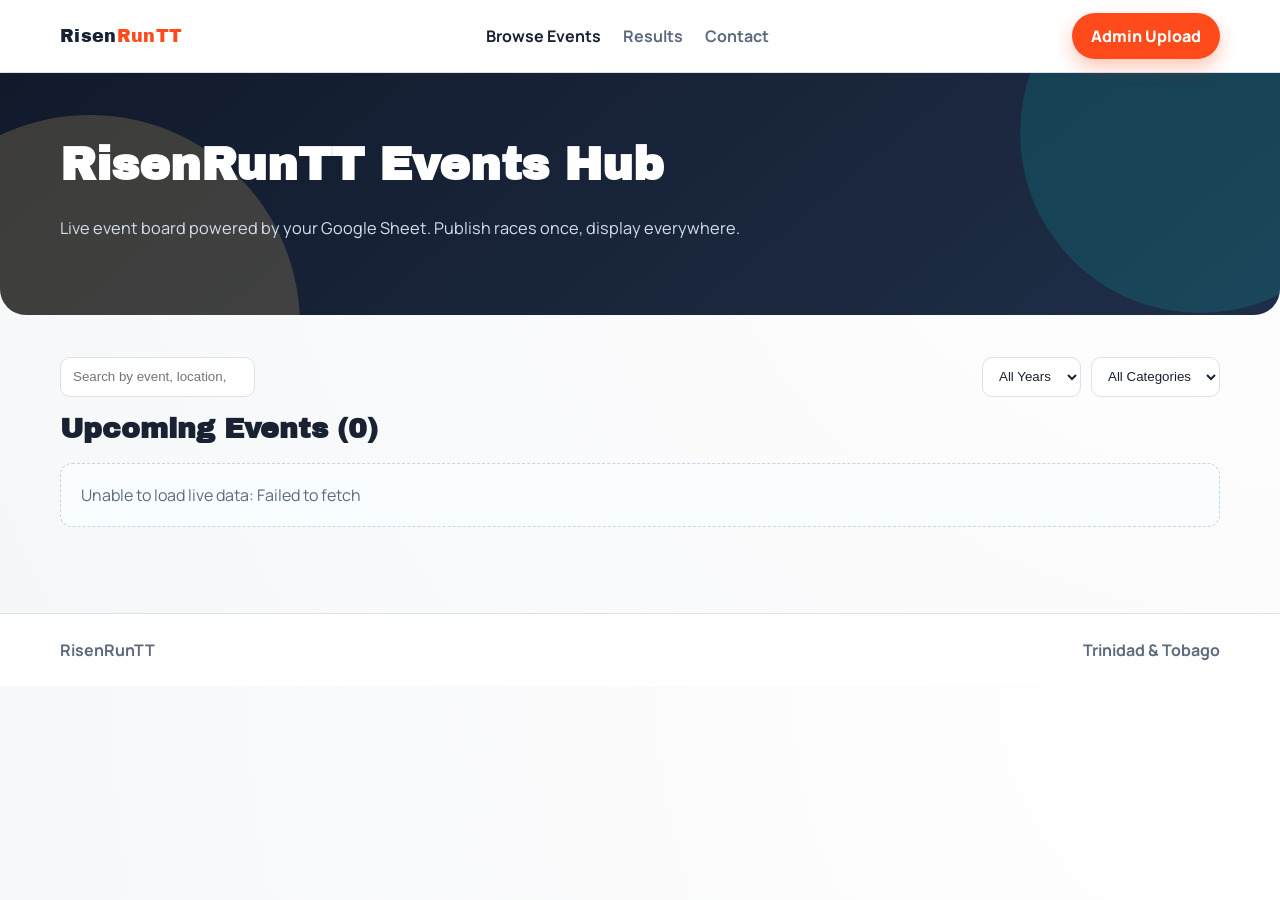
<file: index.html>
<!doctype html>
<html lang="en">
  <head>
    <meta charset="UTF-8">
    <meta name="viewport" content="width=device-width, initial-scale=1.0">
    <title>RisenRunTT | Events</title>
    <link rel="stylesheet" href="assets/css/styles.css">
  </head>
  <body>
    <header class="site-header">
      <div class="container nav-wrap">
        <a class="logo" href="index.html">Risen<span>RunTT</span></a>
        <nav class="nav-links" aria-label="Main">
          <a data-nav href="index.html">Browse Events</a>
          <a data-nav href="results.html">Results</a>
          <a data-nav href="contact.html">Contact</a>
        </nav>
        <a class="btn btn-primary" href="admin/index.html">Admin Upload</a>
      </div>
    </header>

    <section class="hero">
      <div class="container hero-grid">
        <h1 class="reveal">RisenRunTT Events Hub</h1>
        <p class="reveal delay-1">Live event board powered by your Google Sheet. Publish races once, display everywhere.</p>
      </div>
    </section>

    <main class="container section" aria-live="polite">
      <div class="toolbar reveal delay-1">
        <div class="toolbar-left">
          <input data-filter-search type="search" placeholder="Search by event, location, category">
        </div>
        <div class="toolbar-right">
          <select data-filter-year aria-label="Year filter">
            <option value="">All Years</option>
          </select>
          <select data-filter-category aria-label="Category filter">
            <option value="">All Categories</option>
          </select>
        </div>
      </div>

      <h2 class="section-title reveal delay-2">Upcoming Events (<span data-total-count>0</span>)</h2>
      <div class="grid-cards" data-events-list>
        <div class="state-box">Waiting for live events. Add your sheet ID in assets/js/config.js.</div>
      </div>
    </main>

    <footer class="site-footer">
      <div class="container footer-wrap">
        <div>RisenRunTT</div>
        <div>Trinidad & Tobago</div>
      </div>
    </footer>

    <script type="module" src="assets/js/shared.js"></script>
    <script type="module" src="assets/js/events-page.js"></script>
  </body>
</html>
</file>
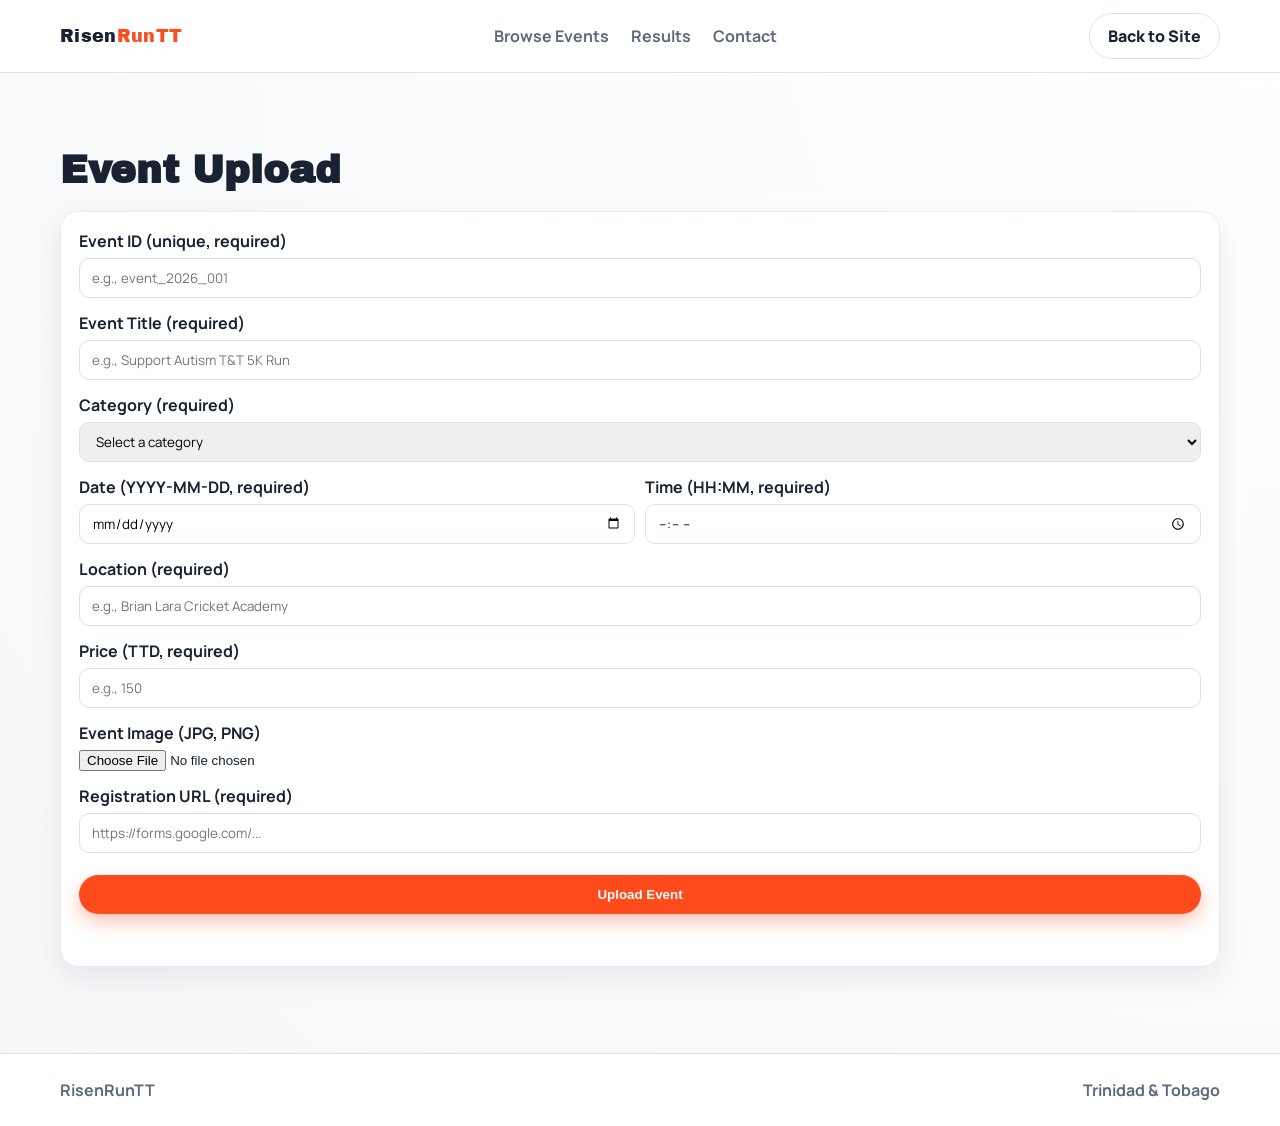
<file: admin/index.html>
<!doctype html>
<html lang="en">
  <head>
    <meta charset="UTF-8">
    <meta name="viewport" content="width=device-width, initial-scale=1.0">
    <title>RisenRunTT | Admin Upload</title>
    <link rel="stylesheet" href="../assets/css/styles.css">
  </head>
  <body>
    <header class="site-header">
      <div class="container nav-wrap">
        <a class="logo" href="../index.html">Risen<span>RunTT</span></a>
        <nav class="nav-links" aria-label="Main">
          <a href="../index.html">Browse Events</a>
          <a href="../results.html">Results</a>
          <a href="../contact.html">Contact</a>
        </nav>
        <a class="btn btn-outline" href="../index.html">Back to Site</a>
      </div>
    </header>

    <main class="container section">
      <div class="page-header">
        <h1>Event Upload</h1>
      </div>

      <section class="panel reveal">
        <form id="adminForm">
          <div style="display: grid; gap: 14px;">
            <div>
              <label for="event_id" style="display: block; font-weight: 700; margin-bottom: 6px;">Event ID (unique, required)</label>
              <input id="event_id" type="text" required placeholder="e.g., event_2026_001" style="width: 100%; min-height: 40px; border: 1px solid var(--line); border-radius: 10px; padding: 0 12px; font-family: inherit;">
            </div>

            <div>
              <label for="title" style="display: block; font-weight: 700; margin-bottom: 6px;">Event Title (required)</label>
              <input id="title" type="text" required placeholder="e.g., Support Autism T&T 5K Run" style="width: 100%; min-height: 40px; border: 1px solid var(--line); border-radius: 10px; padding: 0 12px; font-family: inherit;">
            </div>

            <div>
              <label for="category" style="display: block; font-weight: 700; margin-bottom: 6px;">Category (required)</label>
              <select id="category" required style="width: 100%; min-height: 40px; border: 1px solid var(--line); border-radius: 10px; padding: 0 12px; font-family: inherit;">
                <option value="">Select a category</option>
                <option value="Road Race">Road Race</option>
                <option value="Virtual 5K">Virtual 5K</option>
                <option value="Charity Run">Charity Run</option>
                <option value="Fun Walk">Fun Walk</option>
                <option value="Other">Other</option>
              </select>
            </div>

            <div style="display: grid; grid-template-columns: 1fr 1fr; gap: 10px;">
              <div>
                <label for="date_iso" style="display: block; font-weight: 700; margin-bottom: 6px;">Date (YYYY-MM-DD, required)</label>
                <input id="date_iso" type="date" required style="width: 100%; min-height: 40px; border: 1px solid var(--line); border-radius: 10px; padding: 0 12px; font-family: inherit;">
              </div>
              <div>
                <label for="time_local" style="display: block; font-weight: 700; margin-bottom: 6px;">Time (HH:MM, required)</label>
                <input id="time_local" type="time" required style="width: 100%; min-height: 40px; border: 1px solid var(--line); border-radius: 10px; padding: 0 12px; font-family: inherit;">
              </div>
            </div>

            <div>
              <label for="location" style="display: block; font-weight: 700; margin-bottom: 6px;">Location (required)</label>
              <input id="location" type="text" required placeholder="e.g., Brian Lara Cricket Academy" style="width: 100%; min-height: 40px; border: 1px solid var(--line); border-radius: 10px; padding: 0 12px; font-family: inherit;">
            </div>

            <div>
              <label for="price_ttd" style="display: block; font-weight: 700; margin-bottom: 6px;">Price (TTD, required)</label>
              <input id="price_ttd" type="number" step="0.01" required placeholder="e.g., 150" style="width: 100%; min-height: 40px; border: 1px solid var(--line); border-radius: 10px; padding: 0 12px; font-family: inherit;">
            </div>

            <div>
              <label for="imageFile" style="display: block; font-weight: 700; margin-bottom: 6px;">Event Image (JPG, PNG)</label>
              <input id="imageFile" type="file" accept="image/*" style="display: block;">
            </div>

            <div>
              <label for="register_url" style="display: block; font-weight: 700; margin-bottom: 6px;">Registration URL (required)</label>
              <input id="register_url" type="url" required placeholder="https://forms.google.com/..." style="width: 100%; min-height: 40px; border: 1px solid var(--line); border-radius: 10px; padding: 0 12px; font-family: inherit;">
            </div>

            <button type="submit" class="btn btn-primary" style="margin-top: 8px;">Upload Event</button>
            <div id="status" style="min-height: 20px; font-weight: 700; color: var(--muted);"></div>
          </div>
        </form>
      </section>
    </main>

    <footer class="site-footer">
      <div class="container footer-wrap">
        <div>RisenRunTT</div>
        <div>Trinidad & Tobago</div>
      </div>
    </footer>

    <script type="module">
      // This is the bridge to your Google Sheet
      const APPS_SCRIPT_URL = 'https://script.google.com/macros/s/AKfycbzYvFjpjYzggXwvfmMQhksUoYCwCbpC62pQ-UZlyHVbeqvHm-Z7rC5zi5mFoTsriLKdqQ/exec';

      document.getElementById('adminForm').addEventListener('submit', async (e) => {
        e.preventDefault();
        const status = document.getElementById('status');
        const btn = e.target.querySelector('button');
        
        status.textContent = "🚀 Uploading to RisenRun database...";
        btn.disabled = true;

        const fileInput = document.getElementById('imageFile');
        let imageUrl = "";

        // Convert image to Base64 text so it can be stored in the Sheet
        if (fileInput.files[0]) {
          const reader = new FileReader();
          const base64Promise = new Promise(resolve => {
            reader.onload = () => resolve(reader.result);
            reader.readAsDataURL(fileInput.files[0]);
          });
          imageUrl = await base64Promise;
        }

        const payload = {
          title: document.getElementById('title').value,
          event_id: document.getElementById('event_id').value,
          date_iso: document.getElementById('date_iso').value,
          time_local: document.getElementById('time_local').value,
          location: document.getElementById('location').value,
          category: document.getElementById('category').value,
          price_ttd: document.getElementById('price_ttd').value,
          image_url: imageUrl,
          register_url: document.getElementById('register_url').value,
          status: 'published' // Auto-publish for now
        };

        try {
          await fetch(APPS_SCRIPT_URL, {
            method: 'POST',
            mode: 'no-cors', 
            cache: 'no-cache',
            headers: { 'Content-Type': 'application/json' },
            body: JSON.stringify({
              tabName: 'Events',
              payload: payload
            })
          });
          
          status.innerHTML = "<b style='color:var(--ok)'>✅ Event added successfully!</b>";
          e.target.reset();
        } catch (err) {
          status.textContent = "❌ Error: " + err.message;
        } finally {
          btn.disabled = false;
        }
      });
    </script>
  </body>
</html>
</file>
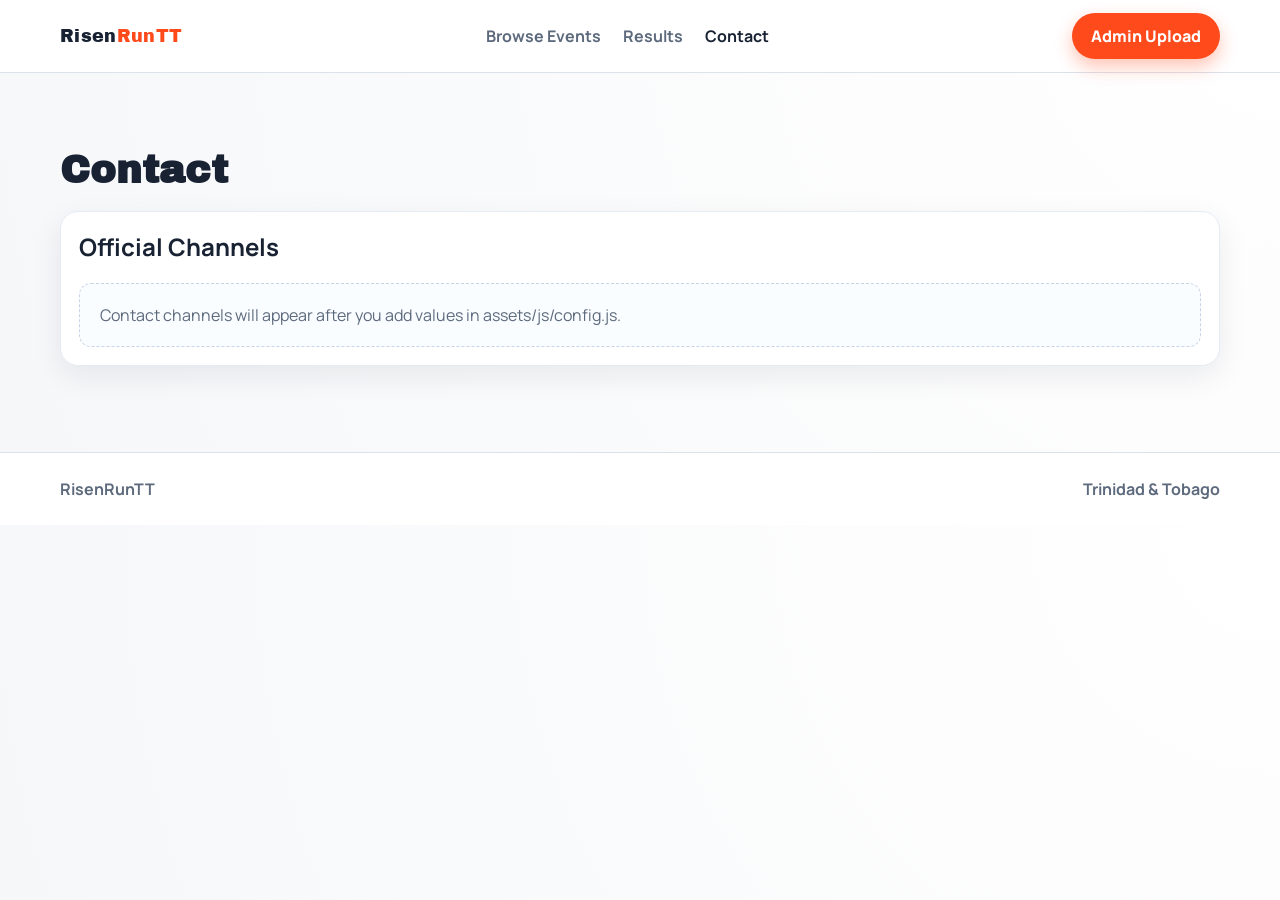
<file: contact.html>
<!doctype html>
<html lang="en">
  <head>
    <meta charset="UTF-8">
    <meta name="viewport" content="width=device-width, initial-scale=1.0">
    <title>RisenRunTT | Contact</title>
    <link rel="stylesheet" href="assets/css/styles.css">
  </head>
  <body>
    <header class="site-header">
      <div class="container nav-wrap">
        <a class="logo" href="index.html">Risen<span>RunTT</span></a>
        <nav class="nav-links" aria-label="Main">
          <a data-nav href="index.html">Browse Events</a>
          <a data-nav href="results.html">Results</a>
          <a data-nav href="contact.html">Contact</a>
        </nav>
        <a class="btn btn-primary" href="admin/index.html">Admin Upload</a>
      </div>
    </header>

    <main class="container section">
      <div class="page-header">
        <h1>Contact</h1>
      </div>

      <section class="panel">
        <h2 style="margin-top:0;">Official Channels</h2>
        <div data-contact-links></div>
      </section>
    </main>

    <footer class="site-footer">
      <div class="container footer-wrap">
        <div>RisenRunTT</div>
        <div>Trinidad & Tobago</div>
      </div>
    </footer>

    <script type="module" src="assets/js/shared.js"></script>
    <script type="module">
      import { fillContactLinks } from './assets/js/shared.js';
      fillContactLinks();
    </script>
  </body>
</html>
</file>
<file: assets/css/styles.css>
@import url('https://fonts.googleapis.com/css2?family=Archivo+Black&family=Manrope:wght@400;500;600;700;800&display=swap');

:root {
  --bg: #f6f7f9;
  --surface: #ffffff;
  --ink: #182233;
  --muted: #5d6a7d;
  --line: #dbe2ec;
  --brand: #ff4a1c;
  --brand-deep: #d93912;
  --accent: #00b7b3;
  --hero-start: #111a2b;
  --hero-end: #1f2e48;
  --ok: #1f8f50;
  --warn: #b14a00;
  --shadow: 0 10px 30px rgba(16, 24, 40, 0.08);
  --radius-lg: 18px;
  --radius-md: 12px;
}

* {
  box-sizing: border-box;
}

html,
body {
  margin: 0;
  padding: 0;
  font-family: 'Manrope', sans-serif;
  background: radial-gradient(circle at top right, #ffffff, var(--bg));
  color: var(--ink);
}

a {
  color: inherit;
  text-decoration: none;
}

.container {
  width: min(1160px, 92vw);
  margin: 0 auto;
}

.site-header {
  position: sticky;
  top: 0;
  z-index: 40;
  background: rgba(255, 255, 255, 0.92);
  backdrop-filter: blur(8px);
  border-bottom: 1px solid var(--line);
}

.nav-wrap {
  min-height: 72px;
  display: flex;
  align-items: center;
  justify-content: space-between;
  gap: 16px;
}

.logo {
  font-family: 'Archivo Black', sans-serif;
  letter-spacing: 0.02em;
  font-size: 1.1rem;
  color: var(--ink);
}

.logo span {
  color: var(--brand);
}

.nav-links {
  display: flex;
  align-items: center;
  gap: 22px;
  font-weight: 700;
}

.nav-links a {
  color: var(--muted);
}

.nav-links a:hover,
.nav-links a.active {
  color: var(--ink);
}

.btn {
  display: inline-flex;
  align-items: center;
  justify-content: center;
  gap: 8px;
  border-radius: 999px;
  padding: 11px 18px;
  border: 1px solid transparent;
  font-weight: 800;
  cursor: pointer;
  transition: transform 0.2s ease, box-shadow 0.2s ease, background 0.2s ease;
}

.btn:hover {
  transform: translateY(-1px);
}

.btn-primary {
  background: var(--brand);
  color: #fff;
  box-shadow: 0 8px 18px rgba(255, 74, 28, 0.32);
}

.btn-primary:hover {
  background: var(--brand-deep);
}

.btn-outline {
  border-color: var(--line);
  color: var(--ink);
  background: #fff;
}

.hero {
  border-radius: 0 0 26px 26px;
  background: linear-gradient(140deg, var(--hero-start), var(--hero-end));
  color: #fff;
  padding: 68px 0 76px;
  position: relative;
  overflow: hidden;
}

.hero::before,
.hero::after {
  content: '';
  position: absolute;
  border-radius: 50%;
  opacity: 0.18;
}

.hero::before {
  width: 360px;
  height: 360px;
  background: var(--accent);
  right: -100px;
  top: -120px;
}

.hero::after {
  width: 420px;
  height: 420px;
  background: #ffd174;
  left: -120px;
  bottom: -220px;
}

.hero-grid {
  position: relative;
  z-index: 1;
  display: grid;
  gap: 26px;
}

.hero h1 {
  margin: 0;
  font-family: 'Archivo Black', sans-serif;
  font-size: clamp(2rem, 3.6vw, 3.5rem);
  line-height: 1.08;
}

.hero p {
  margin: 0;
  color: #d5deee;
  max-width: 680px;
  font-size: 1.02rem;
}

.search-wrap {
  display: grid;
  grid-template-columns: 1.3fr 1fr 1fr auto;
  gap: 10px;
  background: rgba(255, 255, 255, 0.08);
  border: 1px solid rgba(255, 255, 255, 0.18);
  border-radius: 999px;
  padding: 10px;
}

.search-wrap input,
.search-wrap select {
  min-height: 44px;
  border: 1px solid rgba(255, 255, 255, 0.2);
  border-radius: 999px;
  padding: 0 14px;
  background: rgba(8, 13, 24, 0.24);
  color: #fff;
  outline: none;
}

.search-wrap input::placeholder {
  color: #bac6db;
}

.section {
  padding: 42px 0;
}

.section-title {
  margin: 0 0 18px;
  font-size: clamp(1.4rem, 2.2vw, 2rem);
  font-family: 'Archivo Black', sans-serif;
  line-height: 1.15;
}

.toolbar {
  display: flex;
  flex-wrap: wrap;
  gap: 10px;
  align-items: center;
  justify-content: space-between;
  margin-bottom: 16px;
}

.toolbar-left,
.toolbar-right {
  display: flex;
  flex-wrap: wrap;
  gap: 10px;
}

.toolbar select,
.toolbar input {
  min-height: 40px;
  border: 1px solid var(--line);
  border-radius: 10px;
  padding: 0 12px;
  background: #fff;
  color: var(--ink);
}

.grid-cards {
  display: grid;
  gap: 14px;
}

.event-card {
  display: grid;
  grid-template-columns: 240px 1fr;
  min-height: 168px;
  border-radius: var(--radius-lg);
  overflow: hidden;
  background: var(--surface);
  box-shadow: var(--shadow);
  border: 1px solid #edf1f7;
}

.event-media {
  background: linear-gradient(120deg, #e8edf6, #cfd9e8);
  position: relative;
}

.event-media img {
  width: 100%;
  height: 100%;
  object-fit: cover;
  display: block;
}

.badge {
  display: inline-flex;
  align-items: center;
  border-radius: 999px;
  font-size: 0.78rem;
  font-weight: 800;
  padding: 6px 10px;
}

.badge-featured {
  color: #2b3f09;
  background: #e7ffbc;
}

.badge-ad {
  color: #664800;
  background: #ffe4ab;
}

.badge-sold {
  color: #fff;
  background: #8f1f1f;
}

.event-body {
  padding: 14px 16px 14px;
  display: grid;
  gap: 10px;
}

.event-top {
  display: flex;
  gap: 8px;
  align-items: center;
  flex-wrap: wrap;
}

.event-time {
  color: var(--muted);
  font-weight: 700;
}

.event-title {
  margin: 0;
  font-size: 1.3rem;
  line-height: 1.2;
}

.event-meta {
  margin: 0;
  color: var(--muted);
  font-weight: 700;
}

.event-actions {
  margin-top: auto;
  display: flex;
  gap: 8px;
  flex-wrap: wrap;
}

.state-box {
  border: 1px dashed #c8d4e6;
  border-radius: var(--radius-md);
  background: #fafdff;
  padding: 20px;
  color: var(--muted);
}

.page-header {
  margin: 34px 0 20px;
}

.page-header h1 {
  margin: 0;
  font-family: 'Archivo Black', sans-serif;
  font-size: clamp(1.8rem, 3vw, 2.8rem);
}

.detail-layout {
  display: grid;
  gap: 18px;
  grid-template-columns: 1.3fr 1fr;
}

.detail-banner {
  border-radius: var(--radius-lg);
  overflow: hidden;
  min-height: 290px;
  background: linear-gradient(120deg, #d3ddeb, #ecf2fa);
  border: 1px solid #e6edf7;
}

.detail-banner img {
  width: 100%;
  height: 100%;
  object-fit: cover;
  display: block;
}

.panel {
  border-radius: var(--radius-lg);
  border: 1px solid #e5ebf5;
  background: #fff;
  box-shadow: var(--shadow);
  padding: 18px;
}

.list-clean {
  margin: 0;
  padding: 0;
  list-style: none;
  display: grid;
  gap: 10px;
}

.list-clean li {
  border: 1px solid #edf2f9;
  border-radius: 10px;
  padding: 10px 12px;
  color: var(--muted);
  font-weight: 700;
}

.data-table {
  width: 100%;
  border-collapse: collapse;
  background: #fff;
  border-radius: var(--radius-md);
  overflow: hidden;
  box-shadow: var(--shadow);
}

.data-table th,
.data-table td {
  border-bottom: 1px solid #edf2f9;
  padding: 12px 10px;
  text-align: left;
}

.data-table th {
  background: #f2f6fd;
  color: #35445f;
  font-size: 0.85rem;
  text-transform: uppercase;
  letter-spacing: 0.04em;
}

.site-footer {
  margin-top: 44px;
  border-top: 1px solid var(--line);
  background: #fff;
}

.footer-wrap {
  min-height: 72px;
  display: flex;
  align-items: center;
  justify-content: space-between;
  gap: 12px;
  color: var(--muted);
  font-weight: 700;
}

.reveal {
  opacity: 0;
  transform: translateY(18px);
  animation: revealUp 0.55s ease forwards;
}

.reveal.delay-1 {
  animation-delay: 0.06s;
}

.reveal.delay-2 {
  animation-delay: 0.12s;
}

@keyframes revealUp {
  to {
    opacity: 1;
    transform: translateY(0);
  }
}

@media (max-width: 960px) {
  .search-wrap {
    grid-template-columns: 1fr 1fr;
    border-radius: 16px;
  }

  .event-card {
    grid-template-columns: 1fr;
    min-height: 0;
  }

  .event-media {
    min-height: 190px;
  }

  .detail-layout {
    grid-template-columns: 1fr;
  }
}

@media (max-width: 760px) {
  .nav-links {
    display: none;
  }

  .hero {
    padding: 52px 0 56px;
  }

  .search-wrap {
    grid-template-columns: 1fr;
    border-radius: 16px;
  }

  .toolbar {
    flex-direction: column;
    align-items: stretch;
  }

  .toolbar-left,
  .toolbar-right {
    width: 100%;
  }

  .toolbar select,
  .toolbar input {
    width: 100%;
  }

  .footer-wrap {
    flex-direction: column;
    justify-content: center;
    padding: 14px 0;
    text-align: center;
  }
}
</file>
